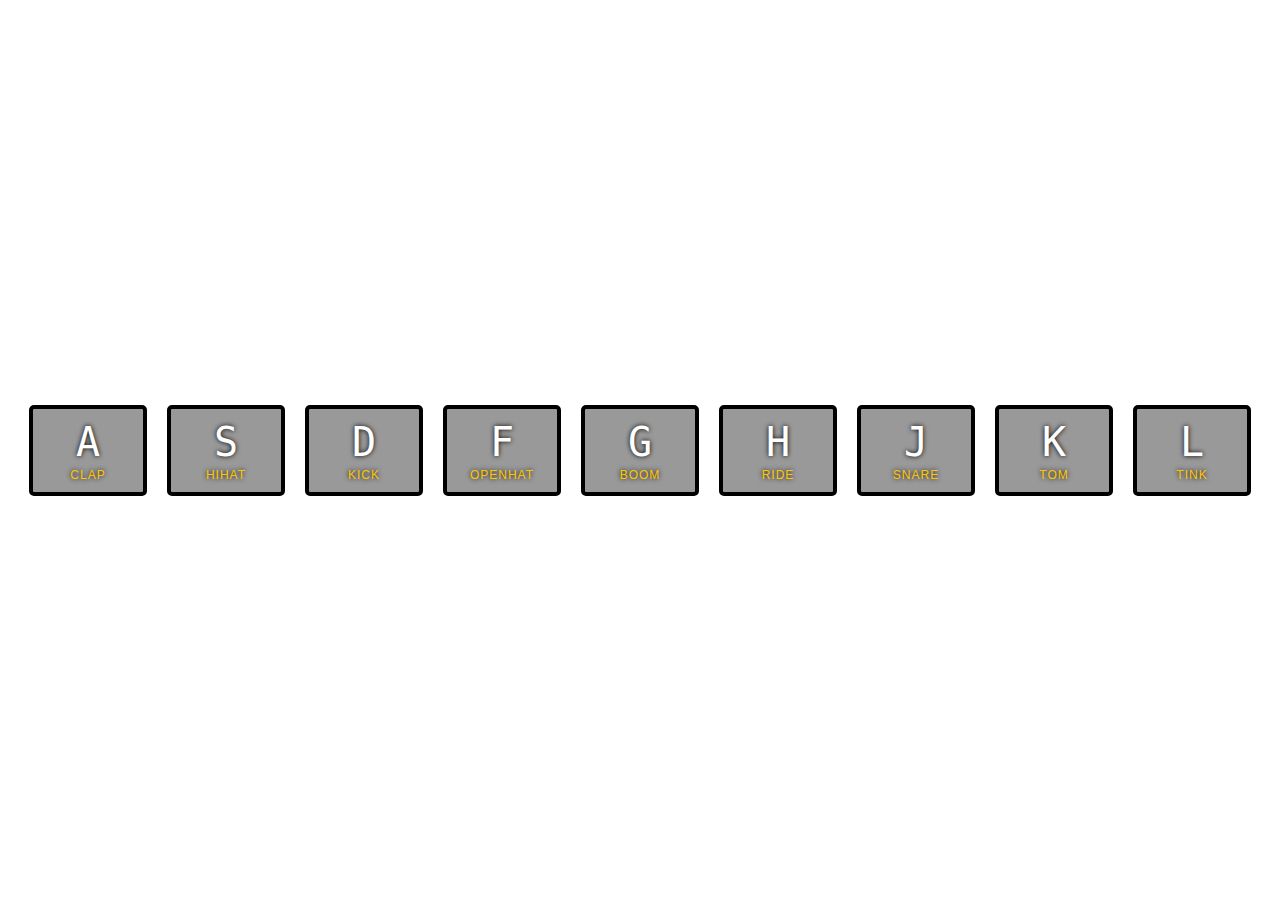
<file: 01 - JavaScript Drum Kit/index-START.html>
<!DOCTYPE html>
<html lang="en">
  <head>
    <meta charset="UTF-8" />
    <title>JS Drum Kit</title>
    <link rel="stylesheet" href="style.css" />
  </head>
  <body>
    <div class="keys">
      <div data-key="65" class="key">
        <kbd>A</kbd>
        <span class="sound">clap</span>
      </div>
      <div data-key="83" class="key">
        <kbd>S</kbd>
        <span class="sound">hihat</span>
      </div>
      <div data-key="68" class="key">
        <kbd>D</kbd>
        <span class="sound">kick</span>
      </div>
      <div data-key="70" class="key">
        <kbd>F</kbd>
        <span class="sound">openhat</span>
      </div>
      <div data-key="71" class="key">
        <kbd>G</kbd>
        <span class="sound">boom</span>
      </div>
      <div data-key="72" class="key">
        <kbd>H</kbd>
        <span class="sound">ride</span>
      </div>
      <div data-key="74" class="key">
        <kbd>J</kbd>
        <span class="sound">snare</span>
      </div>
      <div data-key="75" class="key">
        <kbd>K</kbd>
        <span class="sound">tom</span>
      </div>
      <div data-key="76" class="key">
        <kbd>L</kbd>
        <span class="sound">tink</span>
      </div>
    </div>

    <audio data-key="65" src="./sounds/clap.wav"></audio>
    <audio data-key="83" src="./sounds/hihat.wav"></audio>
    <audio data-key="68" src="./sounds/kick.wav"></audio>
    <audio data-key="70" src="./sounds/openhat.wav"></audio>
    <audio data-key="71" src="./sounds/boom.wav"></audio>
    <audio data-key="72" src="./sounds/ride.wav"></audio>
    <audio data-key="74" src="./sounds/snare.wav"></audio>
    <audio data-key="75" src="./sounds/tom.wav"></audio>
    <audio data-key="76" src="./sounds/tink.wav"></audio>

    <script>
      
      function soundPlaying(e) {
        //console.log(e.keyCode);
        const audio = document.querySelector(`audio[data-key='${e.keyCode}']`);
        const key = document.querySelector(`.key[data-key='${e.keyCode}']`);
        
        //console.log(audio.getAttribute('src'));
        if (!audio) return;
        audio.currentTime = 0;
        let playAudio = new Audio(audio.getAttribute("src"));
        playAudio.play();
        //console.log(key);
        key.classList.add("playing");
      }
      function removeTransition(e) {
        if (e.propertyName !== "transform") return;
        this.classList.remove("playing");
      }

      
      const keys = document.querySelectorAll(".key");
      keys.forEach(key =>{
        //console.log(key);
        
        key.addEventListener("transitionend", removeTransition)
      });
      document.addEventListener("keydown", soundPlaying);
    </script>
  </body>
</html>
</file>
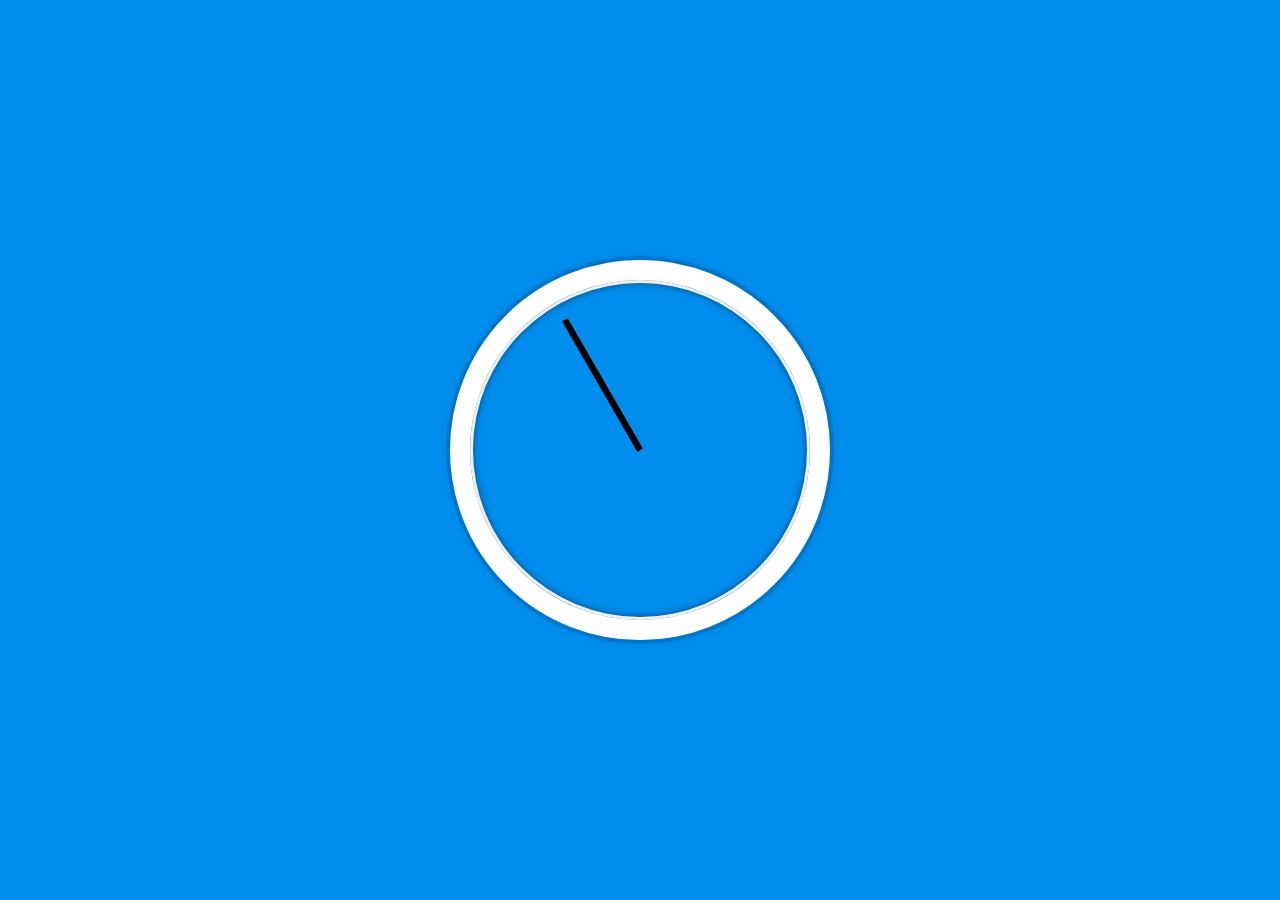
<file: 02 - JS and CSS Clock/index-START.html>
<!DOCTYPE html>
<html lang="en">
<head>
  <meta charset="UTF-8">
  <title>JS + CSS Clock</title>
</head>
<body>


    <div class="clock">
      <div class="clock-face">
        <div class="hand hour-hand"></div>
        <div class="hand min-hand"></div>
        <div class="hand second-hand"></div>
      </div>
    </div>


  <style>
    html {
      background: #018DED url(http://unsplash.it/1500/1000?image=881&blur=50);
      background-size: cover;
      font-family: 'helvetica neue';
      text-align: center;
      font-size: 10px;
    }

    body {
      margin: 0;
      font-size: 2rem;
      display: flex;
      flex: 1;
      min-height: 100vh;
      align-items: center;
    }

    .clock {
      width: 30rem;
      height: 30rem;
      border: 20px solid white;
      border-radius: 50%;
      margin: 50px auto;
      position: relative;
      padding: 2rem;
      box-shadow:
        0 0 0 4px rgba(0,0,0,0.1),
        inset 0 0 0 3px #EFEFEF,
        inset 0 0 10px black,
        0 0 10px rgba(0,0,0,0.2);
    }

    .clock-face {
      position: relative;
      width: 100%;
      height: 100%;
      transform: translateY(-3px); /* account for the height of the clock hands */
    }

    .hand {
      width: 50%;
      height: 6px;
      background: black;
      position: absolute;
      top: 50%;
      transform-origin: 100%;
      transform: rotate(60deg);
      transition: all 0.05s;
      transition-timing-function: cubic-bezier(0.075, 0.82, 0.165, 1)
    }

  </style>

  <script>
 const secondHand = document.querySelector('.second-hand');
 const minutesHand = document.querySelector('.min-hand');
 const hoursHand = document.querySelector('.hour-hand');

    function setDate(){
      const now = new Date();
      const seconds = now.getSeconds();
      const minutes = now.getMinutes();
      const hours = now.getHours();
      const secondsDegrees = ((seconds/60) *360) +90;
      secondHand.style.transform = `rotate(${secondsDegrees}deg`
      const minutesDegrees = ((minutes/60) *360) +90;
      minutesHand.style.transform = `rotate(${minutesDegrees}deg`
      const hoursDegrees = ((hours/12) *360) +90;
      hoursHand.style.transform = `rotate(${m=hoursDegrees}deg`

      //console.log(seconds);
    }

setInterval(setDate,1000)
  </script>
</body>
</html>
</file>
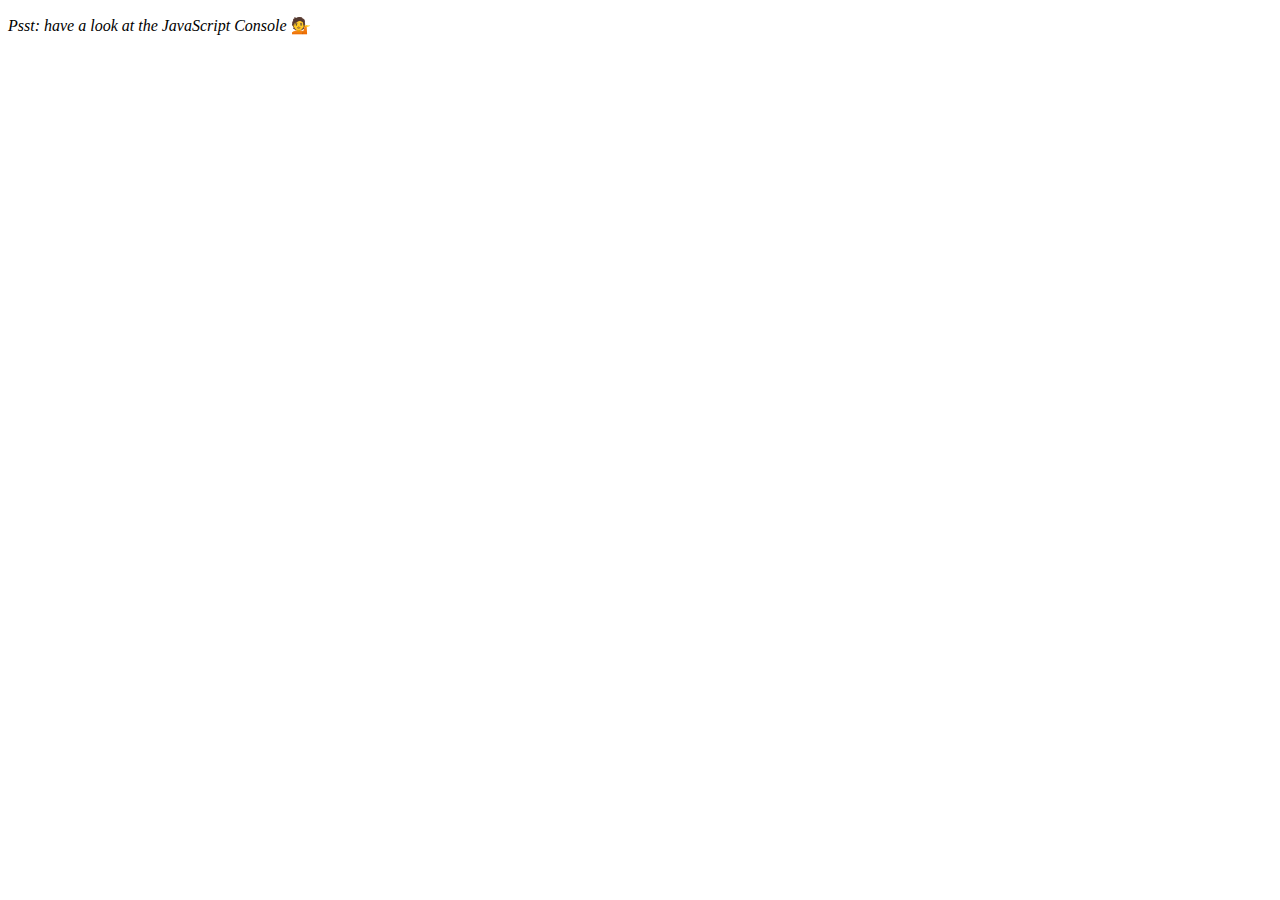
<file: 04 - Array Cardio Day 1/index-START.html>
<!DOCTYPE html>
<html lang="en">
<head>
  <meta charset="UTF-8">
  <title>Array Cardio 💪</title>
</head>
<body>
  <p><em>Psst: have a look at the JavaScript Console</em> 💁</p>
  <script>
    // Get your shorts on - this is an array workout!
    // ## Array Cardio Day 1

    // Some data we can work with

    const inventors = [
      { first: 'Albert', last: 'Einstein', year: 1879, passed: 1955 },
      { first: 'Isaac', last: 'Newton', year: 1643, passed: 1727 },
      { first: 'Galileo', last: 'Galilei', year: 1564, passed: 1642 },
      { first: 'Marie', last: 'Curie', year: 1867, passed: 1934 },
      { first: 'Johannes', last: 'Kepler', year: 1571, passed: 1630 },
      { first: 'Nicolaus', last: 'Copernicus', year: 1473, passed: 1543 },
      { first: 'Max', last: 'Planck', year: 1858, passed: 1947 },
      { first: 'Katherine', last: 'Blodgett', year: 1898, passed: 1979 },
      { first: 'Ada', last: 'Lovelace', year: 1815, passed: 1852 },
      { first: 'Sarah E.', last: 'Goode', year: 1855, passed: 1905 },
      { first: 'Lise', last: 'Meitner', year: 1878, passed: 1968 },
      { first: 'Hanna', last: 'Hammarström', year: 1829, passed: 1909 }
    ];

    const people = ['Beck, Glenn', 'Becker, Carl', 'Beckett, Samuel', 'Beddoes, Mick', 'Beecher, Henry', 'Beethoven, Ludwig', 'Begin, Menachem', 'Belloc, Hilaire', 'Bellow, Saul', 'Benchley, Robert', 'Benenson, Peter', 'Ben-Gurion, David', 'Benjamin, Walter', 'Benn, Tony', 'Bennington, Chester', 'Benson, Leana', 'Bent, Silas', 'Bentsen, Lloyd', 'Berger, Ric', 'Bergman, Ingmar', 'Berio, Luciano', 'Berle, Milton', 'Berlin, Irving', 'Berne, Eric', 'Bernhard, Sandra', 'Berra, Yogi', 'Berry, Halle', 'Berry, Wendell', 'Bethea, Erin', 'Bevan, Aneurin', 'Bevel, Ken', 'Biden, Joseph', 'Bierce, Ambrose', 'Biko, Steve', 'Billings, Josh', 'Biondo, Frank', 'Birrell, Augustine', 'Black, Elk', 'Blair, Robert', 'Blair, Tony', 'Blake, William'];

    // Array.prototype.filter()
    // 1. Filter the list of inventors for those who were born in the 1500's
      const inventorsFilter = inventors.filter(el=>{
        return  (el.year>=1500 && el.year<1600)
      })
      //console.log(inventorsFilter);
    // Array.prototype.map()
    // 2. Give us an array of the inventors' first and last names
      const inventorsNames = inventors.map(el=>{
        return el.first + ' ' + el.last;
      })
   //console.log(inventorsNames)
    // Array.prototype.sort()
    // 3. Sort the inventors by birthdate, oldest to youngest
     const inventorsSorted = inventors.sort((a,b)=>{
      if(a.year> b.year){
        return 1;
      }else if(a.year < b.year){
        return -1;
      }else {
        return 0;
      }
     })
     //console.log(inventorsSorted);
    // Array.prototype.reduce()
    // 4. How many years did all the inventors live?
     const inventorsReduced = inventors.reduce( (acc, el)=>{
      return acc + (el.passed - el.year)

     },0)
     //console.log(inventorsReduced)
    // 5. Sort the inventors by years lived
     const oldestInventors = inventors.sort((a,b)=>{
      if(a.passed-a.year> b.passed - b.year){
        return 1;
      }else if(a.passed-a.year < b.passed - b.year){
        return -1;
      }else {
        return 0;
      }
     })

     //console.log(oldestInventors);
    // 6. create a list of Boulevards in Paris that contain 'de' anywhere in the name
    // https://en.wikipedia.org/wiki/Category:Boulevards_in_Paris
    /*  const category = document.querySelector('.mw-category')
     const links = category.querySelectorAll('a') 
     const myarray = Array.from(links)

     const arrayOfDeBoulvars = myarray
     .map(el =>  el.innerText)
     .filter(streetname=>streetname.includes('de'))
     console.log(arrayOfDeBoulvars); */
    // 7. sort Exercise
    // Sort the people alphabetically by last name
     const peopleSorted=people.sort((a,b)=>{
      
      
      if(a > b){
        return 1;
      }else if(a < b){
        return -1;
      }else {
        return 0;
      }
     })
     //console.log(peopleSorted);
    // 8. Reduce Exercise
    // Sum up the instances of each of these
    const data = ['car', 'car', 'truck', 'truck', 'bike', 'walk', 'car', 'van', 'bike', 'walk', 'car', 'van', 'car', 'truck' ];

    const transportation = data.reduce((obj,el)=>{
      if(!obj[el]){
        obj[el] = 0;
      }
      obj[el]++;
      return obj

    },{})
    console.log(transportation);
  </script>
</body>
</html>
</file>
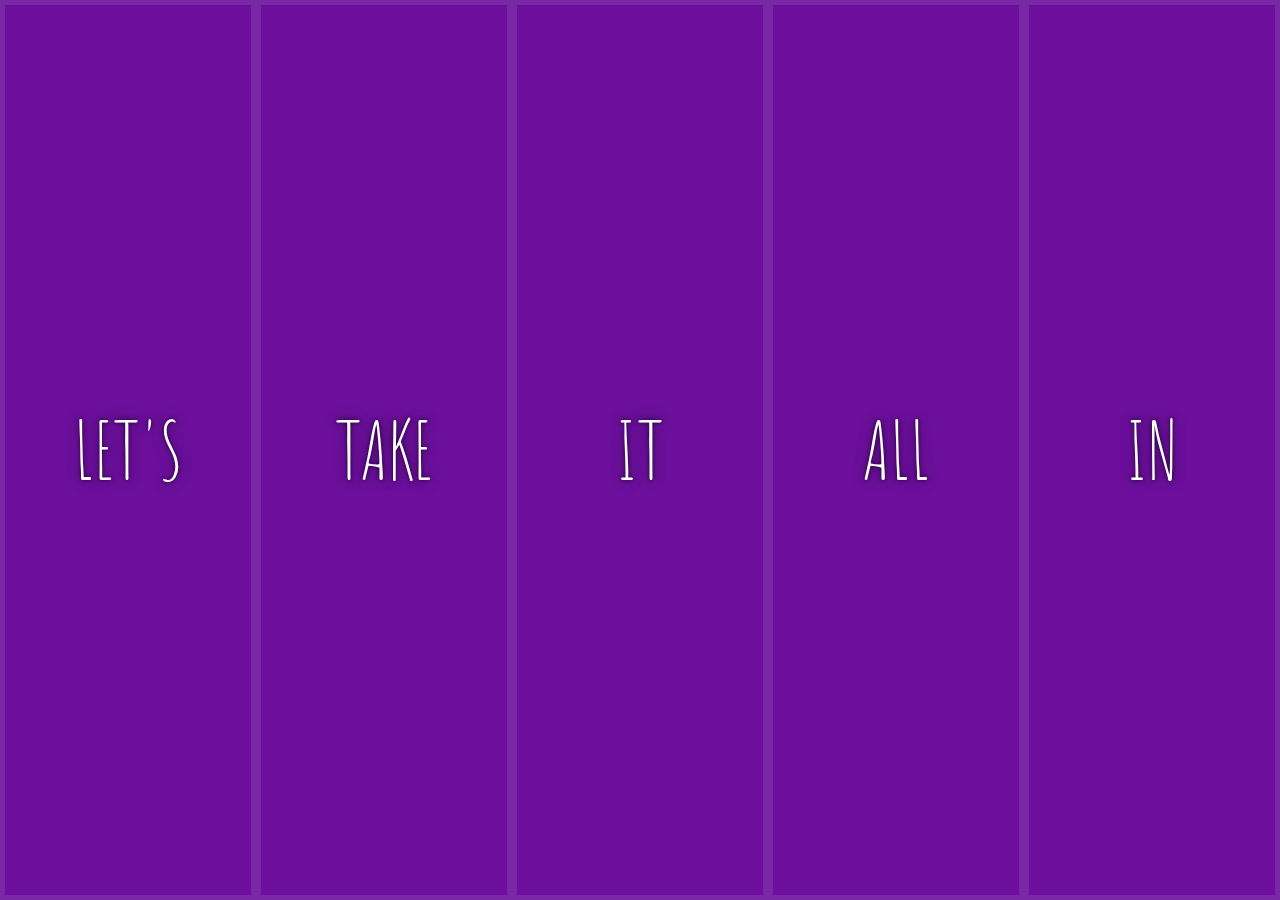
<file: 05 - Flex Panel Gallery/index-START.html>
<!DOCTYPE html>
<html lang="en">
<head>
  <meta charset="UTF-8">
  <title>Flex Panels 💪</title>
  <link href='https://fonts.googleapis.com/css?family=Amatic+SC' rel='stylesheet' type='text/css'>
</head>
<body>
  <style>
    html {
      box-sizing: border-box;
      background: #ffc600;
      font-family: 'helvetica neue';
      font-size: 20px;
      font-weight: 200;
    }
    
    body {
      margin: 0;
    }
    
    *, *:before, *:after {
      box-sizing: inherit;
    }

    .panels {
      min-height: 100vh;
      overflow: hidden;
      display: flex;
    }

    .panel {
      background: #6B0F9C;
      box-shadow: inset 0 0 0 5px rgba(255,255,255,0.1);
      color: white;
      text-align: center;
      align-items: center;
      /* Safari transitionend event.propertyName === flex */
      /* Chrome + FF transitionend event.propertyName === flex-grow */
      transition:
        font-size 0.7s cubic-bezier(0.61,-0.19, 0.7,-0.11),
        flex 0.7s cubic-bezier(0.61,-0.19, 0.7,-0.11),
        background 0.2s;
      font-size: 20px;
      background-size: cover;
      background-position: center;
      flex:1;
      justify-content: center;
      align-items: center;
      display: flex;
      flex-direction: column;
    }

    .panel1 { background-image:url(https://source.unsplash.com/gYl-UtwNg_I/1500x1500); }
    .panel2 { background-image:url(https://source.unsplash.com/rFKUFzjPYiQ/1500x1500); }
    .panel3 { background-image:url(https://images.unsplash.com/photo-1465188162913-8fb5709d6d57?ixlib=rb-0.3.5&q=80&fm=jpg&crop=faces&cs=tinysrgb&w=1500&h=1500&fit=crop&s=967e8a713a4e395260793fc8c802901d); }
    .panel4 { background-image:url(https://source.unsplash.com/ITjiVXcwVng/1500x1500); }
    .panel5 { background-image:url(https://source.unsplash.com/3MNzGlQM7qs/1500x1500); }

    /* Flex Children */
    .panel > * {
      margin: 0;
      width: 100%;
      transition: transform 0.5s;
      flex:1 0 auto;
      display: flex;
      justify-content: center;
      align-items: center;
    }

    .panel> *:first-child{transform: translateY(-100%);}
    .panel.open-active > *:first-child{
      transform: translateY(0);
      }
    .panel> *:last-child{transform: translateY(100%);}
    .panel.open-active > *:last-child{transform: translateY(0);}

    .panel p {
      text-transform: uppercase;
      font-family: 'Amatic SC', cursive;
      text-shadow: 0 0 4px rgba(0, 0, 0, 0.72), 0 0 14px rgba(0, 0, 0, 0.45);
      font-size: 2em;
    }
    
    .panel p:nth-child(2) {
      font-size: 4em;
    }

    .panel.open {
      flex:5;
      font-size: 40px;

    }

  </style>


  <div class="panels">
    <div class="panel panel1">
      <p>Hey</p>
      <p>Let's</p>
      <p>Dance</p>
    </div>
    <div class="panel panel2">
      <p>Give</p>
      <p>Take</p>
      <p>Receive</p>
    </div>
    <div class="panel panel3">
      <p>Experience</p>
      <p>It</p>
      <p>Today</p>
    </div>
    <div class="panel panel4">
      <p>Give</p>
      <p>All</p>
      <p>You can</p>
    </div>
    <div class="panel panel5">
      <p>Life</p>
      <p>In</p>
      <p>Motion</p>
    </div>
  </div>

  <script>
 const panels = document.querySelectorAll('.panel');
 function toggleOpen(){
   this.classList.toggle('open')
 }
 function toggleActive(e){
  console.log(e.propertyName)
  console.log(e.propertyName.includes('flex'))
   if(e.propertyName.includes('flex')){
    this.classList.toggle('open-active');
   }
   
 }
 panels.forEach(panel=>panel.addEventListener('click', toggleOpen))
 panels.forEach(panel=>panel.addEventListener('transitionend', toggleActive))

  </script>



</body>
</html>
</file>
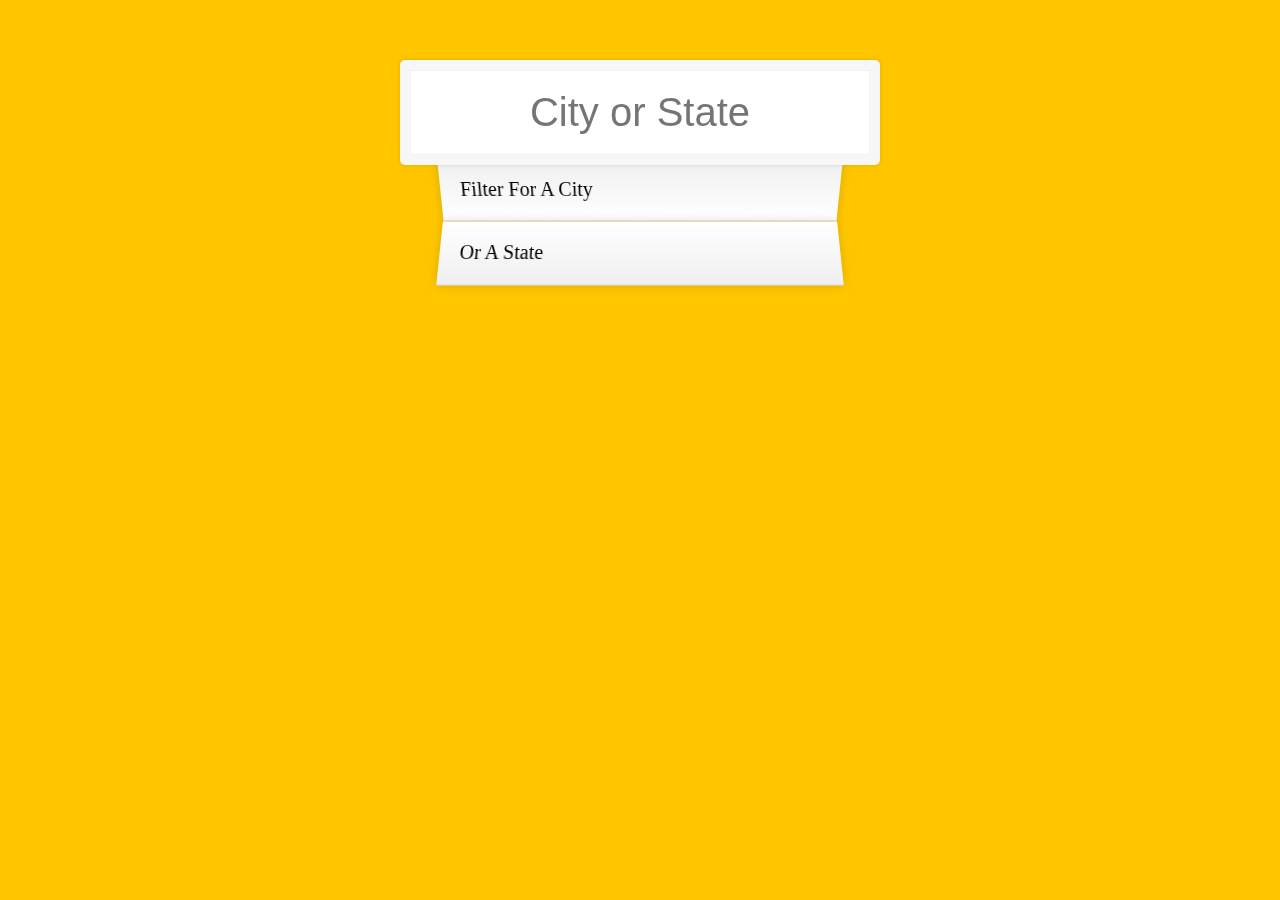
<file: 06 - Type Ahead/index-START.html>
<!DOCTYPE html>
<html lang="en">
<head>
  <meta charset="UTF-8">
  <title>Type Ahead 👀</title>
  <link rel="stylesheet" href="style.css">
</head>
<body>

  <form class="search-form">
    <input type="text" class="search" placeholder="City or State">
    <ul class="suggestions">
      <li>Filter for a city</li>
      <li>or a state</li>
    </ul>
  </form>
<script>
const endpoint = 'https://gist.githubusercontent.com/Miserlou/c5cd8364bf9b2420bb29/raw/2bf258763cdddd704f8ffd3ea9a3e81d25e2c6f6/cities.json';

  let cities = []
   fetch(endpoint)
  .then(response => response.json())
  .then(data => cities.push(...data)
  )

  function findMatches(wordToMatch, cities){
    return cities.filter(place=>{
      //here we need to figure out if the city on state
      // matches what was searched
      const regex = new RegExp(wordToMatch,'gi')
      return place.city.match(regex) || place.state.match(regex);
    })
  }

  function numberWithCommas(x) {
    return x.toString().replace(/\B(?=(\d{3})+(?!\d))/g, ",");
}

function displayMatches(){
  console.log(this.value);
  const matchArray = findMatches(this.value,cities);
  console.log(matchArray);
  const html = matchArray.map(place=>{
    console.log(this.value)
    const regex = new RegExp(this.value,'gi')
    console.log(regex)
    const cityName = place.city.replace(regex,`<span class='hl'>${this.
    value}</span>`)
    const stateName = place.city.replace(regex,`<span class='hl'>${this.
    value}</span>`)
    return `
    <li>
      <span class="name">${cityName}, ${stateName}</span>
      <span class="population">${numberWithCommas(place.population)}</span>
    </li>
    `
  }).join('')
  suggestions.innerHTML = html
}
const searchInput = document.querySelector('.search');
const suggestions = document.querySelector('.suggestions');

  searchInput.addEventListener('change',displayMatches);
  searchInput.addEventListener('keyup',displayMatches);

</script>
</body>
</html>
</file>
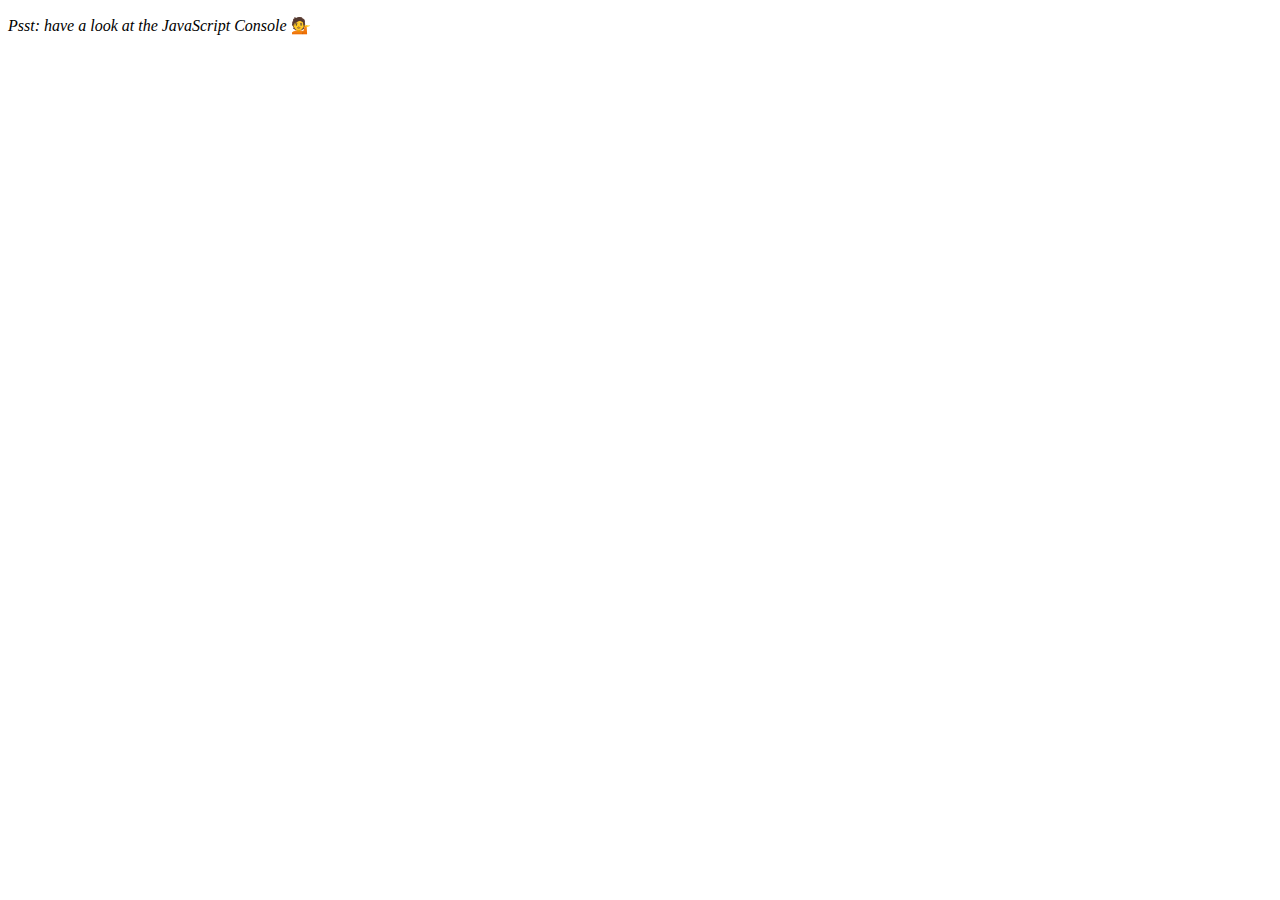
<file: 07 - Array Cardio Day 2/index-START.html>
<!DOCTYPE html>
<html lang="en">
<head>
  <meta charset="UTF-8">
  <title>Array Cardio 💪💪</title>
</head>
<body>
  <p><em>Psst: have a look at the JavaScript Console</em> 💁</p>
  <script>
    // ## Array Cardio Day 2

    const people = [
      { name: 'Wes', year: 1988 },
      { name: 'Kait', year: 1986 },
      { name: 'Irv', year: 1970 },
      { name: 'Lux', year: 2015 }
    ];

    const comments = [
      { text: 'Love this!', id: 523423 },
      { text: 'Super good', id: 823423 },
      { text: 'You are the best', id: 2039842 },
      { text: 'Ramen is my fav food ever', id: 123523 },
      { text: 'Nice Nice Nice!', id: 542328 }
    ];

    // Some and Every Checks
    // Array.prototype.some() // is at least one person 19 or older?
    const isAdult = people.some(person=>{
      const currentYear = (new Date()).getFullYear();
      return currentYear- person.year >= 19 
      
    })
    console.log(isAdult)
    // Array.prototype.every() // is everyone 19 or older?
    const everyIsAdult = people.every(person=>{
      const currentYear = (new Date()).getFullYear();
      return currentYear- person.year >= 19 
    })
    console.log(everyIsAdult)

    // Array.prototype.find()
    // Find is like filter, but instead returns just the one you are looking for
    // find the comment with the ID of 823423
      const findID = comments.find(id=>{
        if(id.id === 823423 ){
          return true // może tez byc id , nie trzeba warunku mońza do retnr wpisać warunek
        }
      })
      console.log(findID)

    // Array.prototype.findIndex()
    // Find the comment with this ID
      const findIDdelete = comments.findIndex(el=>{
        return el.id === 823423
      })
      console.log(findIDdelete)
    // delete the comment with the ID of 823423
      const deleteElement=comments.splice(findIDdelete,1);
      console.log(comments);
  </script>
</body>
</html>
</file>
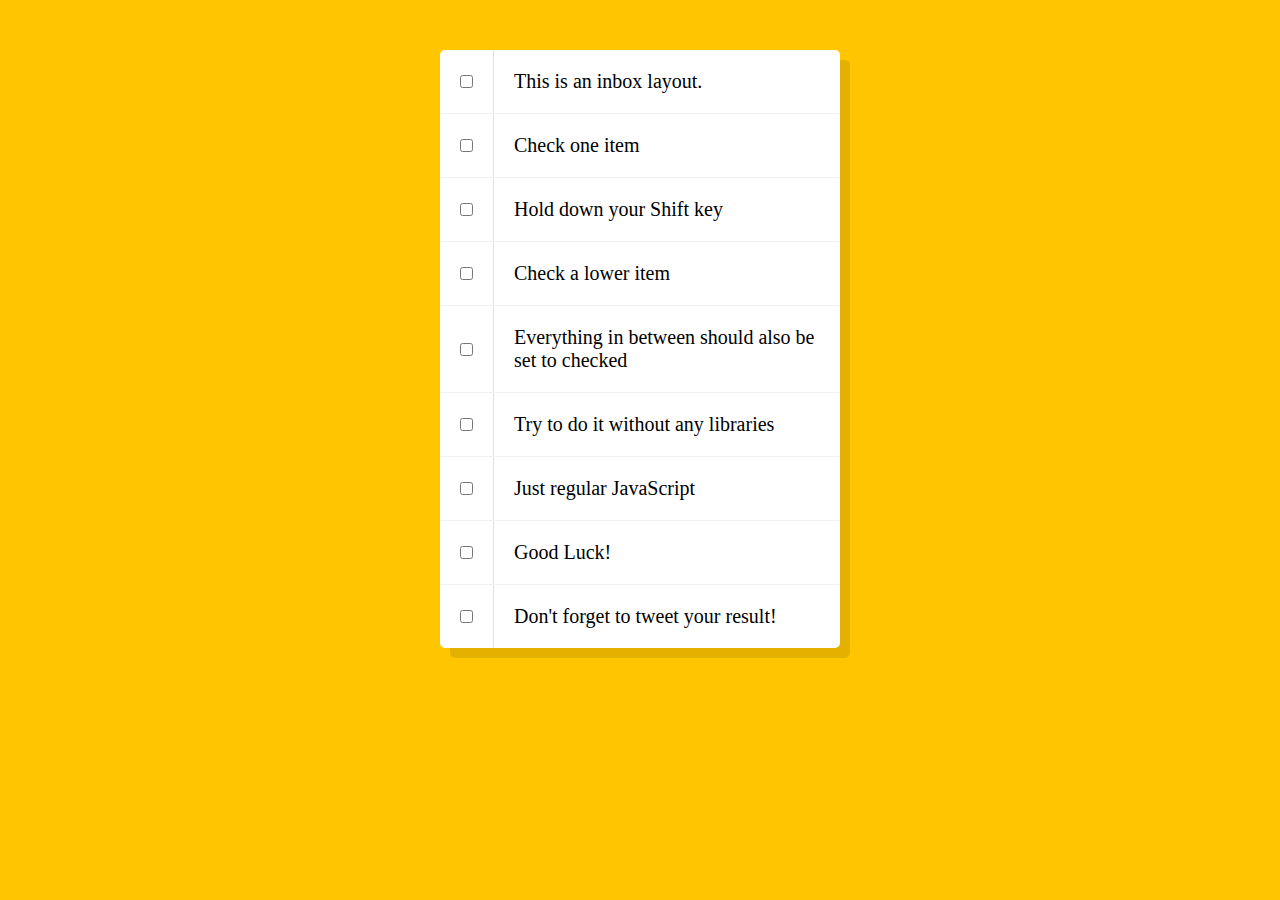
<file: 10 - Hold Shift and Check Checkboxes/index-START.html>
<!DOCTYPE html>
<html lang="en">
<head>
  <meta charset="UTF-8">
  <title>Hold Shift to Check Multiple Checkboxes</title>
</head>
<body>
  <style>

    html {
      font-family: sans-serif;
      background: #ffc600;
    }

    .inbox {
      max-width: 400px;
      margin: 50px auto;
      background: white;
      border-radius: 5px;
      box-shadow: 10px 10px 0 rgba(0,0,0,0.1);
    }

    .item {
      display: flex;
      align-items: center;
      border-bottom: 1px solid #F1F1F1;
    }

    .item:last-child {
      border-bottom: 0;
    }

    input:checked + p {
      background: #F9F9F9;
      text-decoration: line-through;
    }

    input[type="checkbox"] {
      margin: 20px;
    }

    p {
      margin: 0;
      padding: 20px;
      transition: background 0.2s;
      flex: 1;
      font-family:'helvetica neue';
      font-size: 20px;
      font-weight: 200;
      border-left: 1px solid #D1E2FF;
    }
  </style>
   <!--
   The following is a common layout you would see in an email client.

   When a user clicks a checkbox, holds Shift, and then clicks another checkbox a few rows down, all the checkboxes inbetween those two checkboxes should be checked.

  -->
  <div class="inbox">
    <div class="item">
      <input type="checkbox">
      <p>This is an inbox layout.</p>
    </div>
    <div class="item">
      <input type="checkbox">
      <p>Check one item</p>
    </div>
    <div class="item">
      <input type="checkbox">
      <p>Hold down your Shift key</p>
    </div>
    <div class="item">
      <input type="checkbox">
      <p>Check a lower item</p>
    </div>
    <div class="item">
      <input type="checkbox">
      <p>Everything in between should also be set to checked</p>
    </div>
    <div class="item">
      <input type="checkbox">
      <p>Try to do it without any libraries</p>
    </div>
    <div class="item">
      <input type="checkbox">
      <p>Just regular JavaScript</p>
    </div>
    <div class="item">
      <input type="checkbox">
      <p>Good Luck!</p>
    </div>
    <div class="item">
      <input type="checkbox">
      <p>Don't forget to tweet your result!</p>
    </div>
  </div>

<script>
 const checkboxes = document.querySelectorAll('input')
 let lastChecked = checkboxes[0]


 checkboxes.forEach(checkbox =>{
   checkbox.addEventListener('click', handleClick)
 })

 function handleClick(e){
   let inBetween = false
    if(e.shiftKey && this.checked){
      //loop over every single checkbox
      checkboxes.forEach((checkbox,i)=>{
        if(checkbox === this || checkbox ===lastChecked){
          //if its the clicked one or the last one 
          inBetween= !inBetween
          console.log(inBetween)
          console.log(checkbox,i)
        }
        if(inBetween){
          checkbox.checked = true
        }

      })
    }


  console.log(this)
   lastChecked = this;
 }

 

</script>
</body>
</html>
</file>
<file: 01 - JavaScript Drum Kit/style.css>
html {
  font-size: 10px;
  background: url(http://i.imgur.com/b9r5sEL.jpg) bottom center;
  background-size: cover;
}

body,html {
  margin: 0;
  padding: 0;
  font-family: sans-serif;
}

.keys {
  display: flex;
  flex: 1;
  min-height: 100vh;
  align-items: center;
  justify-content: center;
}

.key {
  border: .4rem solid black;
  border-radius: .5rem;
  margin: 1rem;
  font-size: 1.5rem;
  padding: 1rem .5rem;
  transition: all 0.07s ease;
  width: 10rem;
  text-align: center;
  color: white;
  background: rgba(0,0,0,0.4);
  text-shadow: 0 0 .5rem black;
}

.playing {
  transform: scale(1.1);
  border-color: #ffc600;
  box-shadow: 0 0 1rem #ffc600;
}

kbd {
  display: block;
  font-size: 4rem;
}

.sound {
  font-size: 1.2rem;
  text-transform: uppercase;
  letter-spacing: .1rem;
  color: #ffc600;
}
</file>
<file: 06 - Type Ahead/style.css>
html {
  box-sizing: border-box;
  background: #ffc600;
  font-family: 'helvetica neue';
  font-size: 20px;
  font-weight: 200;
}

*, *:before, *:after {
  box-sizing: inherit;
}

input {
  width: 100%;
  padding: 20px;
}

.search-form {
  max-width: 400px;
  margin: 50px auto;
}

input.search {
  margin: 0;
  text-align: center;
  outline: 0;
  border: 10px solid #F7F7F7;
  width: 120%;
  left: -10%;
  position: relative;
  top: 10px;
  z-index: 2;
  border-radius: 5px;
  font-size: 40px;
  box-shadow: 0 0 5px rgba(0, 0, 0, 0.12), inset 0 0 2px rgba(0, 0, 0, 0.19);
}

.suggestions {
  margin: 0;
  padding: 0;
  position: relative;
  /*perspective: 20px;*/
}

.suggestions li {
  background: white;
  list-style: none;
  border-bottom: 1px solid #D8D8D8;
  box-shadow: 0 0 10px rgba(0, 0, 0, 0.14);
  margin: 0;
  padding: 20px;
  transition: background 0.2s;
  display: flex;
  justify-content: space-between;
  text-transform: capitalize;
}

.suggestions li:nth-child(even) {
  transform: perspective(100px) rotateX(3deg) translateY(2px) scale(1.001);
  background: linear-gradient(to bottom,  #ffffff 0%,#EFEFEF 100%);
}

.suggestions li:nth-child(odd) {
  transform: perspective(100px) rotateX(-3deg) translateY(3px);
  background: linear-gradient(to top,  #ffffff 0%,#EFEFEF 100%);
}

span.population {
  font-size: 15px;
}

.hl {
  background: #ffc600;
}
</file>
